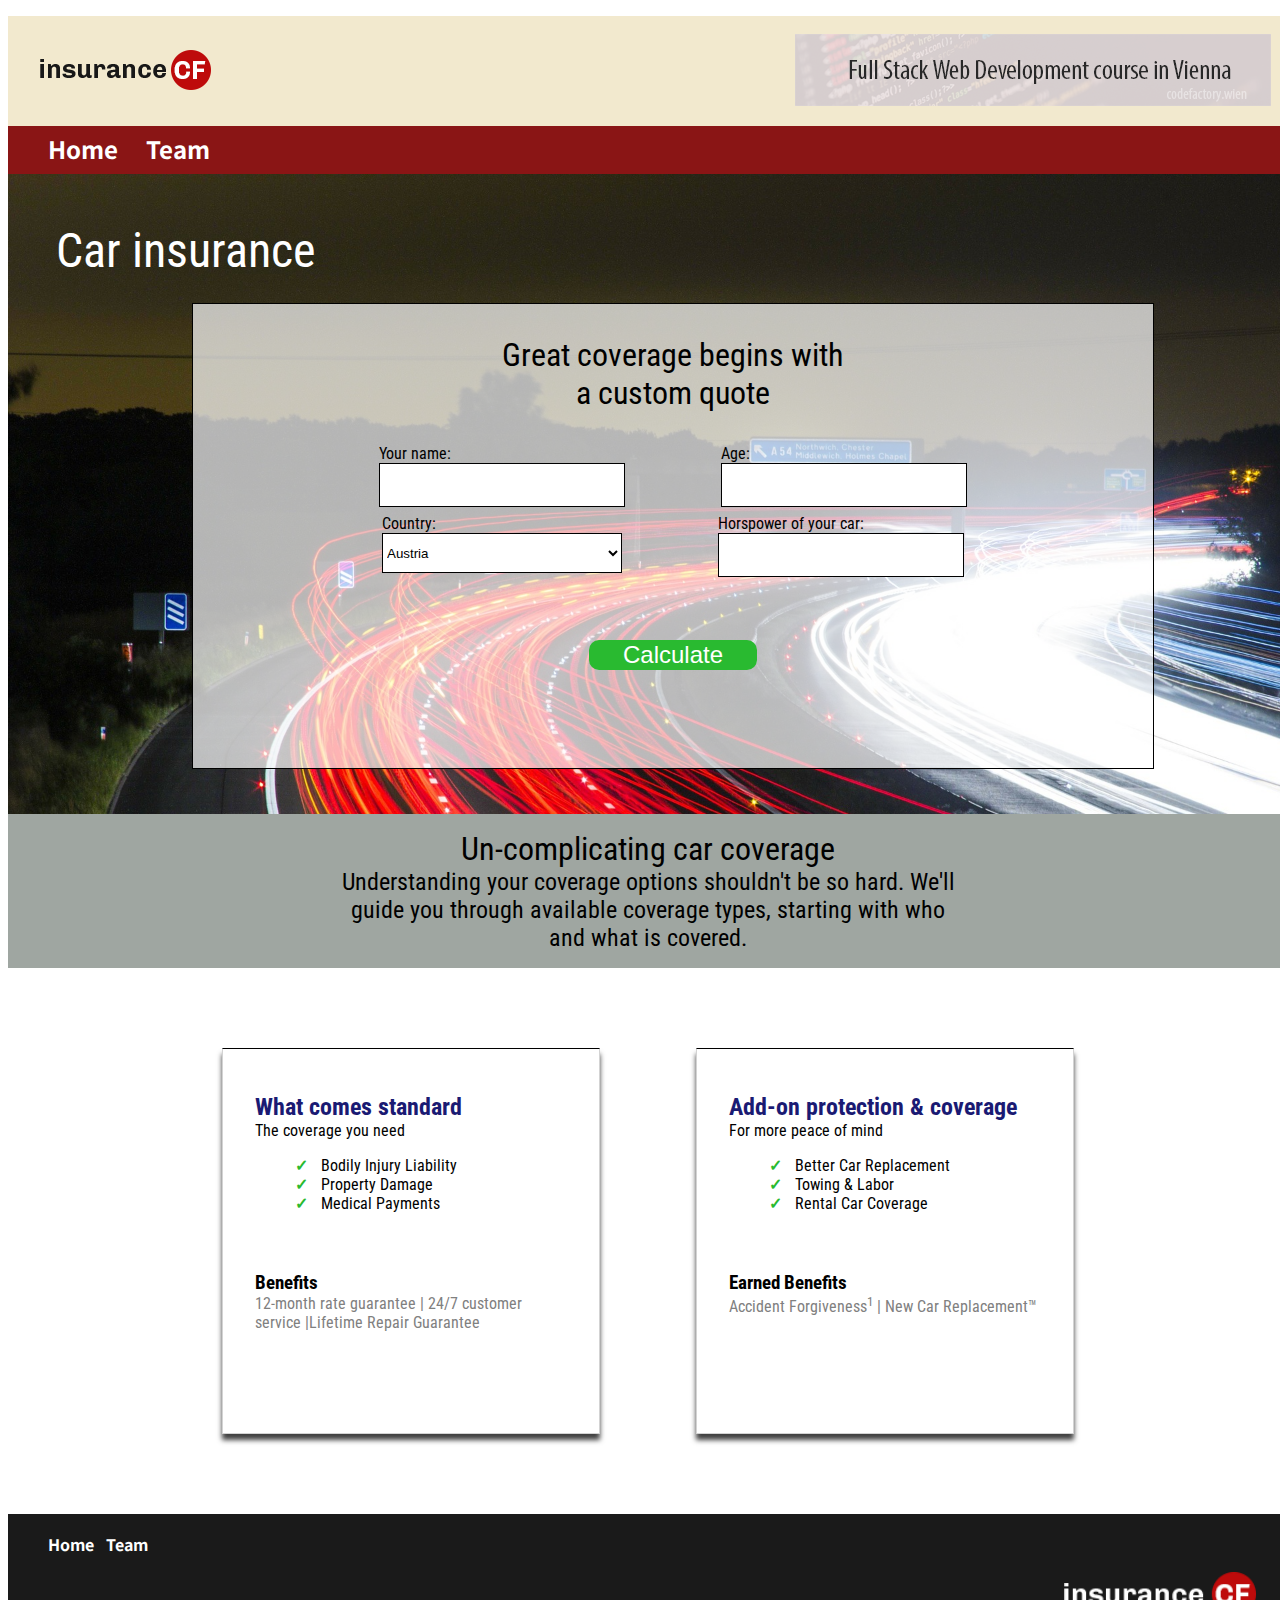
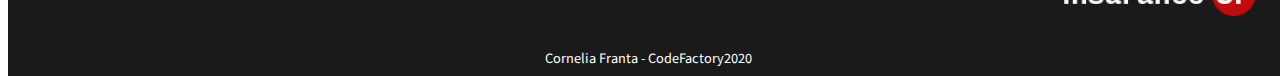
<file: index.html>
<!DOCTYPE html>
<html lang="en">
<head>
    <meta charset="UTF-8">
    <title>Home</title>

    <!--CSS -->
    <link rel="stylesheet" href="CSS/index.css">
    <!--FONTS -->
    <link href="https://fonts.googleapis.com/css2?family=Noto+Sans+TC:wght@300&display=swap" rel="stylesheet">
    <link href="https://fonts.googleapis.com/css2?family=Roboto+Condensed&display=swap" rel="stylesheet">
</head>
<body>
<header>
    <div class="header-row">
        <div class="logo-container">
            <img src="./MEDIA/logo.png" alt="logo" id="logo">
        </div>
        <div class="banner-container">
            <a href="https://www.codefactory.wien/">
                <img src="./MEDIA/banner.png" alt="Full Stack Web Development course in Vienna" id="banner">
            </a>
        </div>
    </div>
</header>
<nav>
    <ul>
        <li><a href="index.html">Home</a></li>
        <li><a href="team.html">Team</a></li>
    </ul>
</nav>

<div class="container" id="main">
    <div id="heading">
        Car insurance
    </div>
    <div class="calcWindow" id="opaqueWindow"></div>
    <div class="calcWindow" id="calcWindow">
        <div id="headingCalc">Great coverage begins with a custom quote</div>

        <form>
            <div class="formRow">
                <div class="formColumn">
                    <label for="name">Your name:</label><br>
                    <input type="text" id="name">
                </div>
                <div class="formColumn">
                    <label for="age">Age:</label><br>
                    <input type="number" id="age"><br>
                </div>
            </div>
            <div class="formRow" id="row2">
                <div class="formColumn">
                    <label for="countrySel">Country:</label><br>
                    <select name="countrySel" id="countrySel">
                        <option value="austria">Austria</option>
                        <option value="hungary">Hungary</option>
                        <option value="greece">Greece</option>
                    </select>
                </div>
                <div class="formColumn">
                    <label for="horsepower">Horspower of your car:</label><br>
                    <input type="number" id="horsepower"> <br>
                </div>
            </div>
            <div class="formRow">
                <div class="formColumn">
                    <button type="button" id="calculate">Calculate</button>
                </div>
            </div>
            <p id="result"></p>
        </form>
    </div>
</div>

<div id="greyWindow">
    <h2>Un-complicating car coverage</h2>
    <p>Understanding your coverage options shouldn't be so hard.
        We'll guide you through available coverage types,
        starting with who and what is covered.
    </p>
</div>
<div id="offers">

    <div class='offer' id="offer1">
        <h4>What comes standard</h4>
        <p class="text1">The coverage you need</p>
        <ul>
            <li>Bodily Injury Liability</li>
            <li>Property Damage</li>
            <li>Medical Payments</li>
        </ul>

        <h5>Benefits</h5>
        <p class="text2">
            12-month rate guarantee | 24/7 customer service |Lifetime Repair Guarantee
        </p>
    </div>
    <div class='offer' id="offer2">
        <h4>Add-on protection & coverage</h4>
        <p class="text1">For more peace of mind</p>
        <ul>
            <li>Better Car Replacement</li>
            <li>Towing & Labor</li>
            <li>Rental Car Coverage</li>
        </ul>

        <h5>Earned Benefits</h5>
        <p class="text2">
            Accident Forgiveness<sup>1</sup> | New Car Replacement&trade;
        </p>
    </div>
</div>

<footer>
    <div id="footer-top">
        <ul>
            <li><a href="index.html">Home</a></li>
            <li><a href="team.html">Team</a></li>
        </ul>
    </div>
    <div id="footer-middle"><img src="./MEDIA/logo-inv.png" alt="insurance cf"></div>
    <div id="footer-bottom"><span>Cornelia Franta - CodeFactory2020</span></div>
</footer>

<script src="./JAVASCRIPT/main.js"></script>
</body>
</html>
</file>
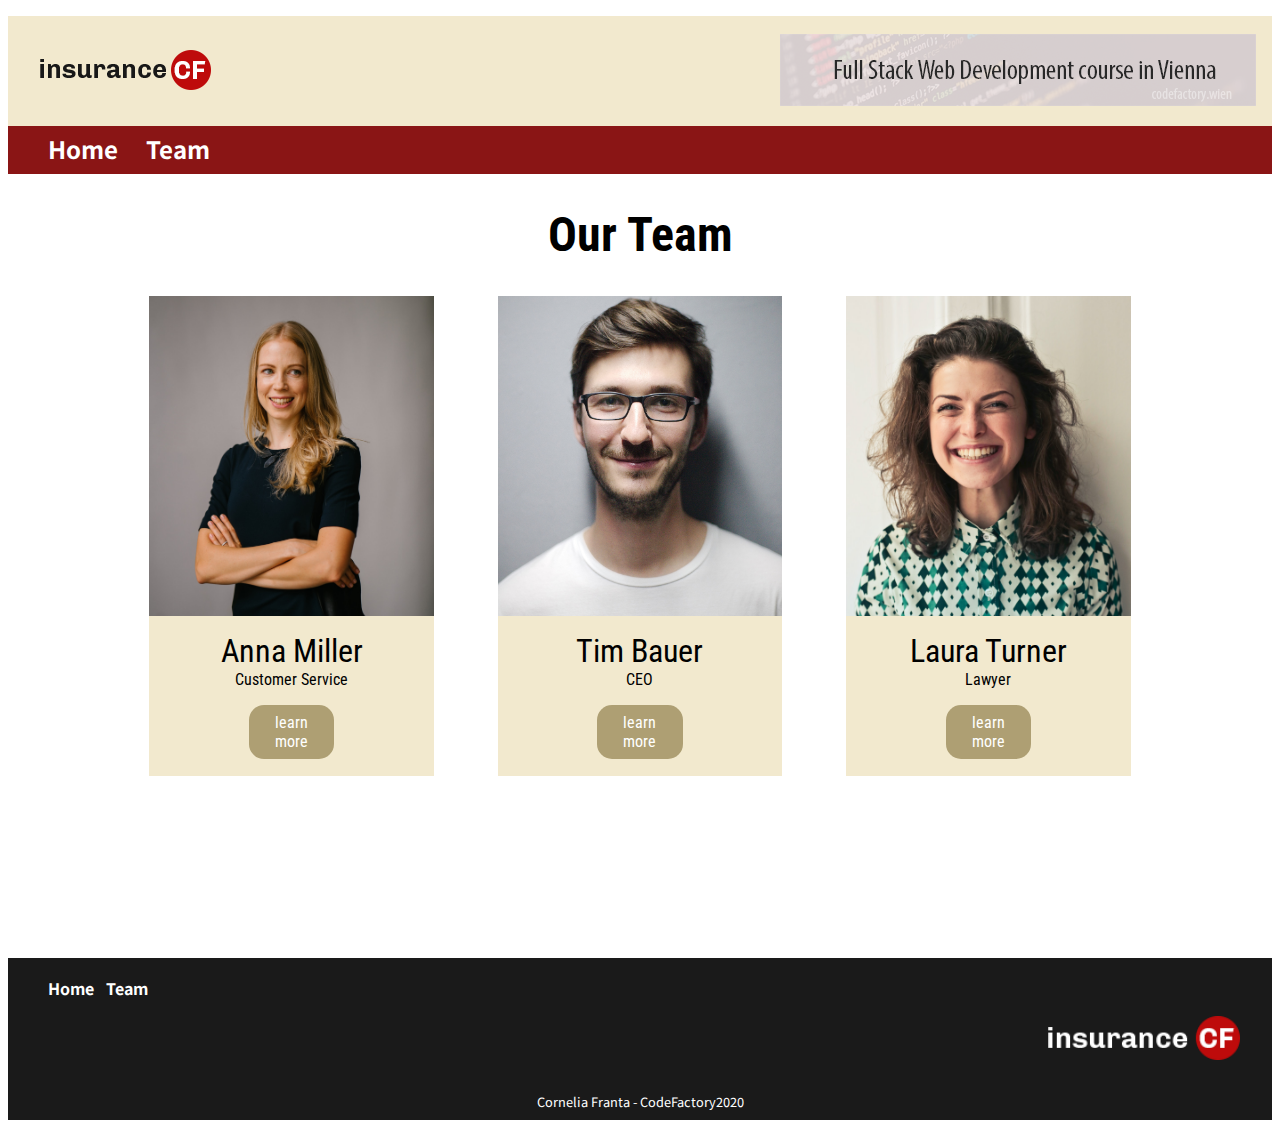
<file: team.html>
<!DOCTYPE html>
<html lang="en">
<head>
    <meta charset="UTF-8">
    <title>Home</title>

    <!--CSS -->
    <link rel="stylesheet" href="CSS/team.css">
    <!--FONTS -->
    <link href="https://fonts.googleapis.com/css2?family=Noto+Sans+TC:wght@300&display=swap" rel="stylesheet">
    <link href="https://fonts.googleapis.com/css2?family=Roboto+Condensed&display=swap" rel="stylesheet">
</head>
<body>
<header>
    <div class="header-row">
        <div class="logo-container">
            <img src="./MEDIA/logo.png" alt="logo" id="logo">
        </div>
        <div class="banner-container">
            <a href="https://www.codefactory.wien/">
                <img src="./MEDIA/banner.png" alt="Full Stack Web Development course in Vienna" id="banner">
            </a>

        </div>

    </div>
</header>
<nav>
    <ul>
        <li><a href="index.html">Home</a></li>
        <li><a href="team.html">Team</a></li>
    </ul>
</nav>

<div id="TeamMain">
    <h1>Our Team</h1>

    <div class="row" id="team">

    </div>
    <div id="teamDetail">

    </div>
</div>

<footer>
    <div id="footer-top">
        <ul>
            <li><a href="index.html">Home</a></li>
            <li><a href="team.html">Team</a></li>
        </ul>
    </div>
    <div id="footer-middle"><img src="./MEDIA/logo-inv.png" alt="insurance cf"></div>
    <div id="footer-bottom"><span>Cornelia Franta - CodeFactory2020</span></div>
</footer>

<script src="./JAVASCRIPT/team..js"></script>
</body>
</html>
</file>
<file: CSS/index.css>
@charset "UTF-8";
/* Imports */
header {
  background-color: #f2e9ce;
  margin-bottom: -0.1em; }
  header .header-row {
    height: 7em;
    display: flex;
    margin-top: 1em;
    align-items: center;
    justify-content: space-between; }
    @media (min-device-width: 480px) and (max-device-width: 768px) {
      header .header-row {
        justify-content: left; } }
    header .header-row .logo-container {
      margin-left: 3%;
      flex: 0 0 40%; }
      @media (min-device-width: 1200px) {
        header .header-row .logo-container {
          margin-left: 2.5%; } }
      @media (min-device-width: 480px) and (max-device-width: 768px) {
        header .header-row .logo-container {
          flex: 0 0 50%; } }
    header .header-row .banner-container {
      flex: 0 0 30%;
      margin-right: 1.3%; }
      @media (min-device-width: 480px) and (max-device-width: 768px) {
        header .header-row .banner-container {
          display: none; } }
      @media (max-device-width: 480px) {
        header .header-row .banner-container {
          display: none; } }
    @media (min-device-width: 480px) and (max-device-width: 768px) {
      header .header-row #logo {
        min-width: 70%; } }
    @media (max-device-width: 480px) {
      header .header-row #logo {
        min-width: 100%; } }

/* Font */
/* Imports */
nav {
  height: 3em;
  background-color: #8a1515; }
  @media (min-device-width: 480px) and (max-device-width: 768px) {
    nav {
      margin-bottom: 1em;
      text-align: center;
      margin-block-end: 0; } }
  @media (max-device-width: 480px) {
    nav {
      text-align: center;
      margin-bottom: 1em;
      margin-block-end: 0;
      height: 4em; } }
  nav ul {
    margin-block-start: 0;
    margin-block-end: 0;
    padding-top: 0.3em;
    margin-top: 0; }
  nav li {
    list-style: none;
    display: inline;
    margin-top: 1em; }
    nav li a {
      color: white;
      text-decoration: none;
      font-family: "Noto Sans TC", sans-serif;
      font-size: 1.5em;
      font-weight: bold;
      position: relative;
      margin-right: 1em;
      margin-top: 1em; }
      @media (max-device-width: 480px) {
        nav li a {
          font-size: 2em; } }

/* Imports */
footer {
  background-color: #1a1a1a;
  height: 10em;
  padding-top: 0.1em; }
  footer ul {
    list-style: none; }
  footer li {
    display: inline;
    margin-right: 0.5em; }
  footer a {
    text-decoration: none;
    color: white;
    font-family: "Noto Sans TC", sans-serif;
    font-weight: bold; }
    @media (min-device-width: 480px) and (max-device-width: 768px) {
      footer a {
        font-size: 1.5em; } }
    @media (max-device-width: 480px) {
      footer a {
        font-size: 1.5em; } }
  footer #footer-middle {
    display: flex;
    justify-content: flex-end;
    padding-right: 2em; }
    footer #footer-middle img {
      width: 12em; }
      @media (min-device-width: 992px) and (max-device-width: 1200px) {
        footer #footer-middle img {
          width: 16em; } }
      @media (min-device-width: 768px) and (max-device-width: 992px) {
        footer #footer-middle img {
          width: 25%; } }
  footer #footer-bottom {
    text-align: center;
    color: white;
    font-family: "Noto Sans TC", sans-serif;
    position: relative;
    top: 2.5em;
    font-size: 0.8em; }
    @media (min-device-width: 480px) and (max-device-width: 768px) {
      footer #footer-bottom {
        font-size: 1em;
        position: relative;
        top: 1em; } }
    @media (max-device-width: 480px) {
      footer #footer-bottom {
        font-size: 1em;
        position: relative;
        top: 1em; } }

form {
  display: flex;
  justify-content: center;
  flex-direction: column; }
  @media (max-device-width: 480px) {
    form {
      margin: auto; } }

.formRow {
  display: flex;
  flex-flow: row;
  justify-content: center;
  flex-wrap: wrap; }

#row2 {
  margin-bottom: 2em; }

.formColumn {
  margin-left: 3em;
  margin-right: 3em; }
  @media (min-device-width: 480px) and (max-device-width: 768px) {
    .formColumn {
      width: 60%;
      text-align: center; }
      .formColumn label {
        float: left;
        font-size: 2em; } }
  @media (max-device-width: 480px) {
    .formColumn {
      width: 60%;
      text-align: center; }
      .formColumn label {
        float: left;
        font-size: 2em; } }
  .formColumn select {
    width: 12em;
    height: 2em;
    border: 1px solid black;
    background-color: white;
    margin-bottom: 0.5em; }
    @media (min-device-width: 1200px) {
      .formColumn select {
        width: 18em;
        height: 3em; } }
    @media (min-device-width: 480px) and (max-device-width: 768px) {
      .formColumn select {
        width: 20em;
        height: 2.5em;
        font-size: 1.5em; } }
    @media (max-device-width: 480px) {
      .formColumn select {
        width: 20em;
        height: 2.5em;
        font-size: 1.5em; } }
  .formColumn input {
    border: 1px solid black;
    background-color: white;
    width: 12em;
    height: 2em;
    margin-bottom: 0.5em; }
    @media (min-device-width: 1200px) {
      .formColumn input {
        width: 18em;
        height: 3em; } }
    @media (min-device-width: 480px) and (max-device-width: 768px) {
      .formColumn input {
        width: 20em;
        height: 2.5em;
        font-size: 1.5em; } }
    @media (max-device-width: 480px) {
      .formColumn input {
        width: 20em;
        height: 2.5em;
        font-size: 1.5em; } }
  .formColumn button {
    background-color: #29ba30;
    border-radius: 10px;
    border: none;
    width: 7em;
    font-size: 1.5em;
    color: white; }
    @media (min-device-width: 1200px) {
      .formColumn button {
        margin-top: 1em; } }
    @media (min-device-width: 480px) and (max-device-width: 768px) {
      .formColumn button {
        width: 9em;
        font-size: 2em;
        padding: 0.3em; } }
    @media (max-device-width: 480px) {
      .formColumn button {
        width: 9em;
        font-size: 2.5em;
        padding: 0.3em; } }

#offers {
  display: flex;
  flex-flow: row;
  flex-wrap: wrap;
  align-items: center;
  justify-content: center;
  margin: 1em;
  margin-top: 5em;
  margin-bottom: 5em; }
  #offers .offer {
    width: 25%;
    height: 20em;
    border: 1px lightgrey solid;
    border-top: 1px black solid;
    margin-left: 3em;
    margin-right: 3em;
    padding: 2em;
    box-shadow: 0 6px 5px 0 rgba(0, 0, 0, 0.75); }
    @media (min-device-width: 480px) and (max-device-width: 768px) {
      #offers .offer {
        width: 60%;
        margin-bottom: 2em;
        padding: 3em;
        padding-left: 4em; } }
    @media (max-device-width: 480px) {
      #offers .offer {
        width: 60%;
        margin-bottom: 2em;
        padding: 3em;
        padding-left: 4em; } }
    #offers .offer h4 {
      color: #1a1a73;
      font-size: 1.5em;
      margin-block-start: 0.5em;
      margin-block-end: 0; }
      @media (min-device-width: 480px) and (max-device-width: 768px) {
        #offers .offer h4 {
          font-size: 2em; } }
    #offers .offer .text1 {
      margin-block-start: 0;
      font-size: 1em; }
      @media (min-device-width: 480px) and (max-device-width: 768px) {
        #offers .offer .text1 {
          font-size: 1.2em; } }
    @media (min-device-width: 480px) and (max-device-width: 768px) {
      #offers .offer ul {
        font-size: 1.2em; } }
    #offers .offer li {
      list-style: none; }
    #offers .offer li:before {
      content: "✓";
      margin-right: 0.8em;
      color: #29ba30;
      font-weight: bold; }
    #offers .offer h5 {
      margin-block-end: 0;
      font-size: 1.2em;
      margin-top: 3em; }
      @media (min-device-width: 480px) and (max-device-width: 768px) {
        #offers .offer h5 {
          margin-top: 2.5em;
          font-size: 1.5em; } }
    #offers .offer .text2 {
      margin-block-start: 0;
      color: grey; }
      @media (min-device-width: 480px) and (max-device-width: 768px) {
        #offers .offer .text2 {
          font-size: 1.5em; } }

body, html {
  width: 100%;
  height: 100%; }

#result {
  display: none;
  margin-top: 1.5em;
  font-size: 1.5em;
  color: green;
  justify-content: center; }

.container {
  font-family: "Roboto Condensed", sans-serif;
  background-image: url("../MEDIA/traffic-332857_1920.jpg");
  background-size: cover;
  width: 100%;
  height: 40em;
  padding: 0; }
  @media (min-device-width: 480px) and (max-device-width: 768px) {
    .container {
      height: 65em; } }
  @media (max-device-width: 480px) {
    .container {
      height: 65em; } }
  .container #heading {
    color: white;
    padding-top: 1em;
    font-size: 3em;
    padding-left: 1em;
    margin-bottom: 0.5em; }

.calcWindow {
  border: 1px solid black;
  margin: auto;
  width: 70%;
  height: 25em;
  padding: 2em;
  position: absolute;
  left: 15%; }
  @media (min-device-width: 480px) and (max-device-width: 768px) {
    .calcWindow {
      height: 50em; } }
  @media (max-device-width: 480px) {
    .calcWindow {
      height: 50em; } }
  .calcWindow #headingCalc {
    display: flex;
    justify-content: center;
    font-size: 2em;
    margin: auto;
    margin-bottom: 1em;
    width: 40%;
    text-align: center; }
    @media (min-device-width: 480px) and (max-device-width: 768px) {
      .calcWindow #headingCalc {
        margin-top: 1.5em;
        margin-bottom: 0.5em;
        width: 80%;
        font-size: 3em; } }
    @media (max-device-width: 480px) {
      .calcWindow #headingCalc {
        margin-top: 1.5em;
        margin-bottom: 0.5em;
        width: 80%;
        font-size: 3em; } }
    .calcWindow #headingCalc #result {
      font-size: 1.5em;
      color: #29ba30; }

#opaqueWindow {
  background-color: white;
  opacity: 0.7; }

#greyWindow {
  font-family: "Roboto Condensed", sans-serif;
  background-color: #9fa6a1;
  text-align: center;
  padding: 1em; }
  #greyWindow h2 {
    margin-block-start: 0;
    margin-block-end: 0;
    font-weight: normal;
    font-size: 2em; }
  #greyWindow p {
    margin-block-start: 0;
    font-size: 1.5em;
    width: 50%;
    margin: auto; }

#offers {
  font-family: "Roboto Condensed", sans-serif; }

/*# sourceMappingURL=index.css.map */
</file>
<file: CSS/team.css>
@charset "UTF-8";
/* Imports */
header {
  background-color: #f2e9ce;
  margin-bottom: -0.1em; }
  header .header-row {
    height: 7em;
    display: flex;
    margin-top: 1em;
    align-items: center;
    justify-content: space-between; }
    @media (min-device-width: 480px) and (max-device-width: 768px) {
      header .header-row {
        justify-content: left; } }
    header .header-row .logo-container {
      margin-left: 3%;
      flex: 0 0 40%; }
      @media (min-device-width: 1200px) {
        header .header-row .logo-container {
          margin-left: 2.5%; } }
      @media (min-device-width: 480px) and (max-device-width: 768px) {
        header .header-row .logo-container {
          flex: 0 0 50%; } }
    header .header-row .banner-container {
      flex: 0 0 30%;
      margin-right: 1.3%; }
      @media (min-device-width: 480px) and (max-device-width: 768px) {
        header .header-row .banner-container {
          display: none; } }
      @media (max-device-width: 480px) {
        header .header-row .banner-container {
          display: none; } }
    @media (min-device-width: 480px) and (max-device-width: 768px) {
      header .header-row #logo {
        min-width: 70%; } }
    @media (max-device-width: 480px) {
      header .header-row #logo {
        min-width: 100%; } }

/* Font */
/* Imports */
nav {
  height: 3em;
  background-color: #8a1515; }
  @media (min-device-width: 480px) and (max-device-width: 768px) {
    nav {
      margin-bottom: 1em;
      text-align: center;
      margin-block-end: 0; } }
  @media (max-device-width: 480px) {
    nav {
      text-align: center;
      margin-bottom: 1em;
      margin-block-end: 0;
      height: 4em; } }
  nav ul {
    margin-block-start: 0;
    margin-block-end: 0;
    padding-top: 0.3em;
    margin-top: 0; }
  nav li {
    list-style: none;
    display: inline;
    margin-top: 1em; }
    nav li a {
      color: white;
      text-decoration: none;
      font-family: "Noto Sans TC", sans-serif;
      font-size: 1.5em;
      font-weight: bold;
      position: relative;
      margin-right: 1em;
      margin-top: 1em; }
      @media (max-device-width: 480px) {
        nav li a {
          font-size: 2em; } }

/* Imports */
footer {
  background-color: #1a1a1a;
  height: 10em;
  padding-top: 0.1em; }
  footer ul {
    list-style: none; }
  footer li {
    display: inline;
    margin-right: 0.5em; }
  footer a {
    text-decoration: none;
    color: white;
    font-family: "Noto Sans TC", sans-serif;
    font-weight: bold; }
    @media (min-device-width: 480px) and (max-device-width: 768px) {
      footer a {
        font-size: 1.5em; } }
    @media (max-device-width: 480px) {
      footer a {
        font-size: 1.5em; } }
  footer #footer-middle {
    display: flex;
    justify-content: flex-end;
    padding-right: 2em; }
    footer #footer-middle img {
      width: 12em; }
      @media (min-device-width: 992px) and (max-device-width: 1200px) {
        footer #footer-middle img {
          width: 16em; } }
      @media (min-device-width: 768px) and (max-device-width: 992px) {
        footer #footer-middle img {
          width: 25%; } }
  footer #footer-bottom {
    text-align: center;
    color: white;
    font-family: "Noto Sans TC", sans-serif;
    position: relative;
    top: 2.5em;
    font-size: 0.8em; }
    @media (min-device-width: 480px) and (max-device-width: 768px) {
      footer #footer-bottom {
        font-size: 1em;
        position: relative;
        top: 1em; } }
    @media (max-device-width: 480px) {
      footer #footer-bottom {
        font-size: 1em;
        position: relative;
        top: 1em; } }

form {
  display: flex;
  justify-content: center;
  flex-direction: column; }
  @media (max-device-width: 480px) {
    form {
      margin: auto; } }

.formRow {
  display: flex;
  flex-flow: row;
  justify-content: center;
  flex-wrap: wrap; }

#row2 {
  margin-bottom: 2em; }

.formColumn {
  margin-left: 3em;
  margin-right: 3em; }
  @media (min-device-width: 480px) and (max-device-width: 768px) {
    .formColumn {
      width: 60%;
      text-align: center; }
      .formColumn label {
        float: left;
        font-size: 2em; } }
  @media (max-device-width: 480px) {
    .formColumn {
      width: 60%;
      text-align: center; }
      .formColumn label {
        float: left;
        font-size: 2em; } }
  .formColumn select {
    width: 12em;
    height: 2em;
    border: 1px solid black;
    background-color: white;
    margin-bottom: 0.5em; }
    @media (min-device-width: 1200px) {
      .formColumn select {
        width: 18em;
        height: 3em; } }
    @media (min-device-width: 480px) and (max-device-width: 768px) {
      .formColumn select {
        width: 20em;
        height: 2.5em;
        font-size: 1.5em; } }
    @media (max-device-width: 480px) {
      .formColumn select {
        width: 20em;
        height: 2.5em;
        font-size: 1.5em; } }
  .formColumn input {
    border: 1px solid black;
    background-color: white;
    width: 12em;
    height: 2em;
    margin-bottom: 0.5em; }
    @media (min-device-width: 1200px) {
      .formColumn input {
        width: 18em;
        height: 3em; } }
    @media (min-device-width: 480px) and (max-device-width: 768px) {
      .formColumn input {
        width: 20em;
        height: 2.5em;
        font-size: 1.5em; } }
    @media (max-device-width: 480px) {
      .formColumn input {
        width: 20em;
        height: 2.5em;
        font-size: 1.5em; } }
  .formColumn button {
    background-color: #29ba30;
    border-radius: 10px;
    border: none;
    width: 7em;
    font-size: 1.5em;
    color: white; }
    @media (min-device-width: 1200px) {
      .formColumn button {
        margin-top: 1em; } }
    @media (min-device-width: 480px) and (max-device-width: 768px) {
      .formColumn button {
        width: 9em;
        font-size: 2em;
        padding: 0.3em; } }
    @media (max-device-width: 480px) {
      .formColumn button {
        width: 9em;
        font-size: 2.5em;
        padding: 0.3em; } }

#offers {
  display: flex;
  flex-flow: row;
  flex-wrap: wrap;
  align-items: center;
  justify-content: center;
  margin: 1em;
  margin-top: 5em;
  margin-bottom: 5em; }
  #offers .offer {
    width: 25%;
    height: 20em;
    border: 1px lightgrey solid;
    border-top: 1px black solid;
    margin-left: 3em;
    margin-right: 3em;
    padding: 2em;
    box-shadow: 0 6px 5px 0 rgba(0, 0, 0, 0.75); }
    @media (min-device-width: 480px) and (max-device-width: 768px) {
      #offers .offer {
        width: 60%;
        margin-bottom: 2em;
        padding: 3em;
        padding-left: 4em; } }
    @media (max-device-width: 480px) {
      #offers .offer {
        width: 60%;
        margin-bottom: 2em;
        padding: 3em;
        padding-left: 4em; } }
    #offers .offer h4 {
      color: #1a1a73;
      font-size: 1.5em;
      margin-block-start: 0.5em;
      margin-block-end: 0; }
      @media (min-device-width: 480px) and (max-device-width: 768px) {
        #offers .offer h4 {
          font-size: 2em; } }
    #offers .offer .text1 {
      margin-block-start: 0;
      font-size: 1em; }
      @media (min-device-width: 480px) and (max-device-width: 768px) {
        #offers .offer .text1 {
          font-size: 1.2em; } }
    @media (min-device-width: 480px) and (max-device-width: 768px) {
      #offers .offer ul {
        font-size: 1.2em; } }
    #offers .offer li {
      list-style: none; }
    #offers .offer li:before {
      content: "✓";
      margin-right: 0.8em;
      color: #29ba30;
      font-weight: bold; }
    #offers .offer h5 {
      margin-block-end: 0;
      font-size: 1.2em;
      margin-top: 3em; }
      @media (min-device-width: 480px) and (max-device-width: 768px) {
        #offers .offer h5 {
          margin-top: 2.5em;
          font-size: 1.5em; } }
    #offers .offer .text2 {
      margin-block-start: 0;
      color: grey; }
      @media (min-device-width: 480px) and (max-device-width: 768px) {
        #offers .offer .text2 {
          font-size: 1.5em; } }

#TeamMain {
  width: 90%;
  height: 45em;
  padding: 2em;
  margin: 0 auto; }
  #TeamMain h1 {
    font-family: "Roboto Condensed", sans-serif;
    text-align: center;
    font-size: 3em;
    margin-block-start: 0; }
  #TeamMain .row {
    display: flex;
    flex-flow: row;
    flex-wrap: nowrap;
    justify-content: center;
    margin-bottom: 2em; }
    #TeamMain .row .teamElement {
      width: 25%;
      height: 30em;
      margin-right: 2em;
      margin-left: 2em;
      background-color: #f2e9ce;
      font-family: "Roboto Condensed", sans-serif;
      display: flex;
      flex-flow: column; }
      @media (max-device-width: 480px) {
        #TeamMain .row .teamElement {
          margin-left: 1em;
          margin-right: 1em;
          height: 32em;
          width: 28%; } }
      #TeamMain .row .teamElement img {
        width: 100%;
        height: 20em;
        object-fit: cover;
        margin-bottom: 1em; }
      #TeamMain .row .teamElement span {
        text-align: center; }
      #TeamMain .row .teamElement .memberName {
        font-size: 2em; }
      #TeamMain .row .teamElement .memberProfession {
        font-size: 1em;
        margin-bottom: 1em; }
        @media (max-device-width: 480px) {
          #TeamMain .row .teamElement .memberProfession {
            font-size: 1.5em; } }
      #TeamMain .row .teamElement button {
        margin: auto;
        margin-bottom: 1.5em;
        border: none;
        border-radius: 15px;
        padding: 0.5em;
        font-size: 1em;
        font-family: "Roboto Condensed", sans-serif;
        background-color: #ae9f73;
        color: white;
        width: 30%; }
        @media (max-device-width: 480px) {
          #TeamMain .row .teamElement button {
            width: 35%; } }

#teamDetail {
  background-color: #f2e9ce;
  height: 20em;
  margin-bottom: 2em;
  display: none; }
  #teamDetail #employeeDetail {
    display: flex;
    flex-flow: column;
    align-items: center;
    justify-content: center;
    width: 70%;
    font-family: "Roboto Condensed", sans-serif; }
  #teamDetail #teamDetailImage {
    width: 30%; }
    #teamDetail #teamDetailImage img {
      width: 100%;
      height: 20em;
      object-fit: cover; }
  #teamDetail #employeeDetailHeading {
    font-size: 3em; }
  #teamDetail #employeeDetailProfession {
    font-size: 1em; }
    @media (max-device-width: 480px) {
      #teamDetail #employeeDetailProfession {
        font-size: 1.5em; } }
  @media (max-device-width: 480px) {
    #teamDetail h3 {
      font-size: 1.7em; } }
  #teamDetail .employeeDetailContact a {
    color: black;
    text-decoration: none; }
  @media (max-device-width: 480px) {
    #teamDetail .employeeDetailContact {
      font-size: 1.5em; } }

/*# sourceMappingURL=team.css.map */
</file>
